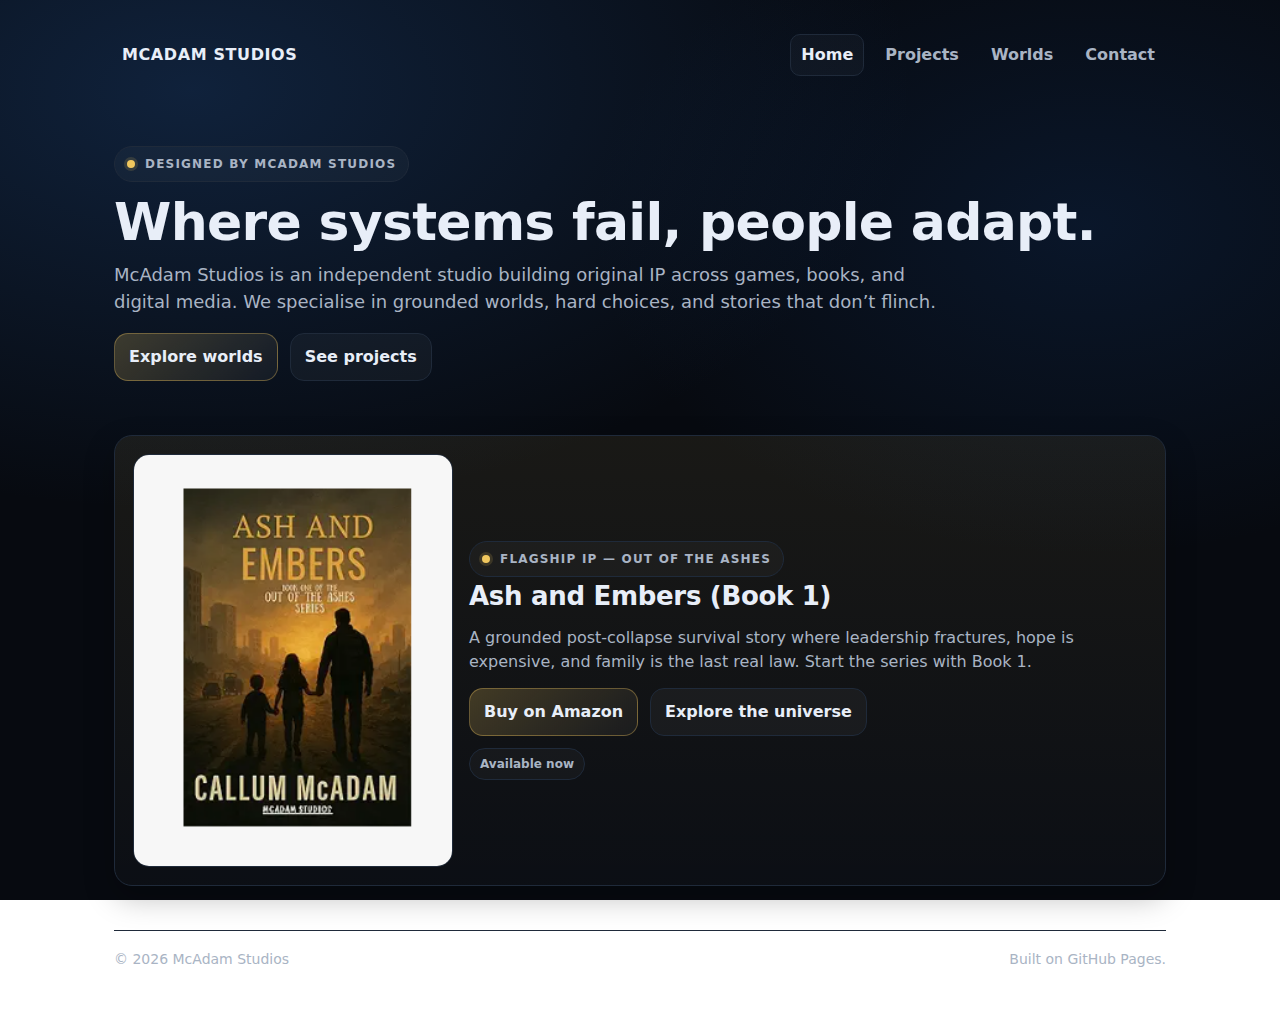
<file: index.html>
<!doctype html>
<html lang="en">
<head>
    <meta charset="utf-8" />
    <meta name="viewport" content="width=device-width, initial-scale=1" />
    <title>McAdam Studios</title>
    <meta name="description" content="McAdam Studios — games, stories, and digital worlds." />
    <meta name="theme-color" content="#0b0f14" />
    <link rel="stylesheet" href="assets/css/site.css" />
</head>

<body>
    <div class="wrap">
        <header>
            <a class="brand" href="index.html">
                <span class="mark" aria-hidden="true"></span>
                <span>MCADAM STUDIOS</span>
            </a>

            <nav>
                <a class="active" href="index.html">Home</a>
                <a href="projects.html">Projects</a>
                <a href="worlds.html">Worlds</a>
                <a href="contact.html">Contact</a>
            </nav>
        </header>

        <section class="hero">
            <div class="kicker"><span class="dot"></span> Designed by McAdam Studios</div>
            <h1>Where systems fail, people adapt.</h1>
            <p class="lead">
                McAdam Studios is an independent studio building original IP across games, books, and digital media.
                We specialise in grounded worlds, hard choices, and stories that don’t flinch.
            </p>

            <div class="btnRow">
                <a class="btn primary" href="worlds.html">Explore worlds</a>
                <a class="btn" href="projects.html">See projects</a>
            </div>
        </section>

        <section aria-label="Featured Book" class="feature">
            <div class="featureGrid">
                <div class="featureMedia">
                    <img src="assets/img/ash-and-embers-cover.jpg" alt="Ash and Embers book cover">
                </div>

                <div>
                    <div class="kicker"><span class="dot"></span> Flagship IP — Out of the Ashes</div>
                    <h2 class="featureTitle">Ash and Embers (Book 1)</h2>

                    <p class="featureText">
                        A grounded post-collapse survival story where leadership fractures, hope is expensive,
                        and family is the last real law. Start the series with Book 1.
                    </p>

                    <div class="featureActions">
                        <a class="btn primary" href=https://amzn.eu/d/aawGOGf target="_blank" rel="noopener">
                            Buy on Amazon
                        </a>
                        <a class="btn" href="worlds.html">
                            Explore the universe
                        </a>
                    </div>

                    <span class="tag">Available now</span>
                </div>
            </div>
        </section>

        <footer>
            <div>© <span id="y"></span> McAdam Studios</div>
            <div>Built on GitHub Pages.</div>
        </footer>
    </div>

    <script>
    document.getElementById("y").textContent = new Date().getFullYear();
    </script>
</body>
</html>
</file>
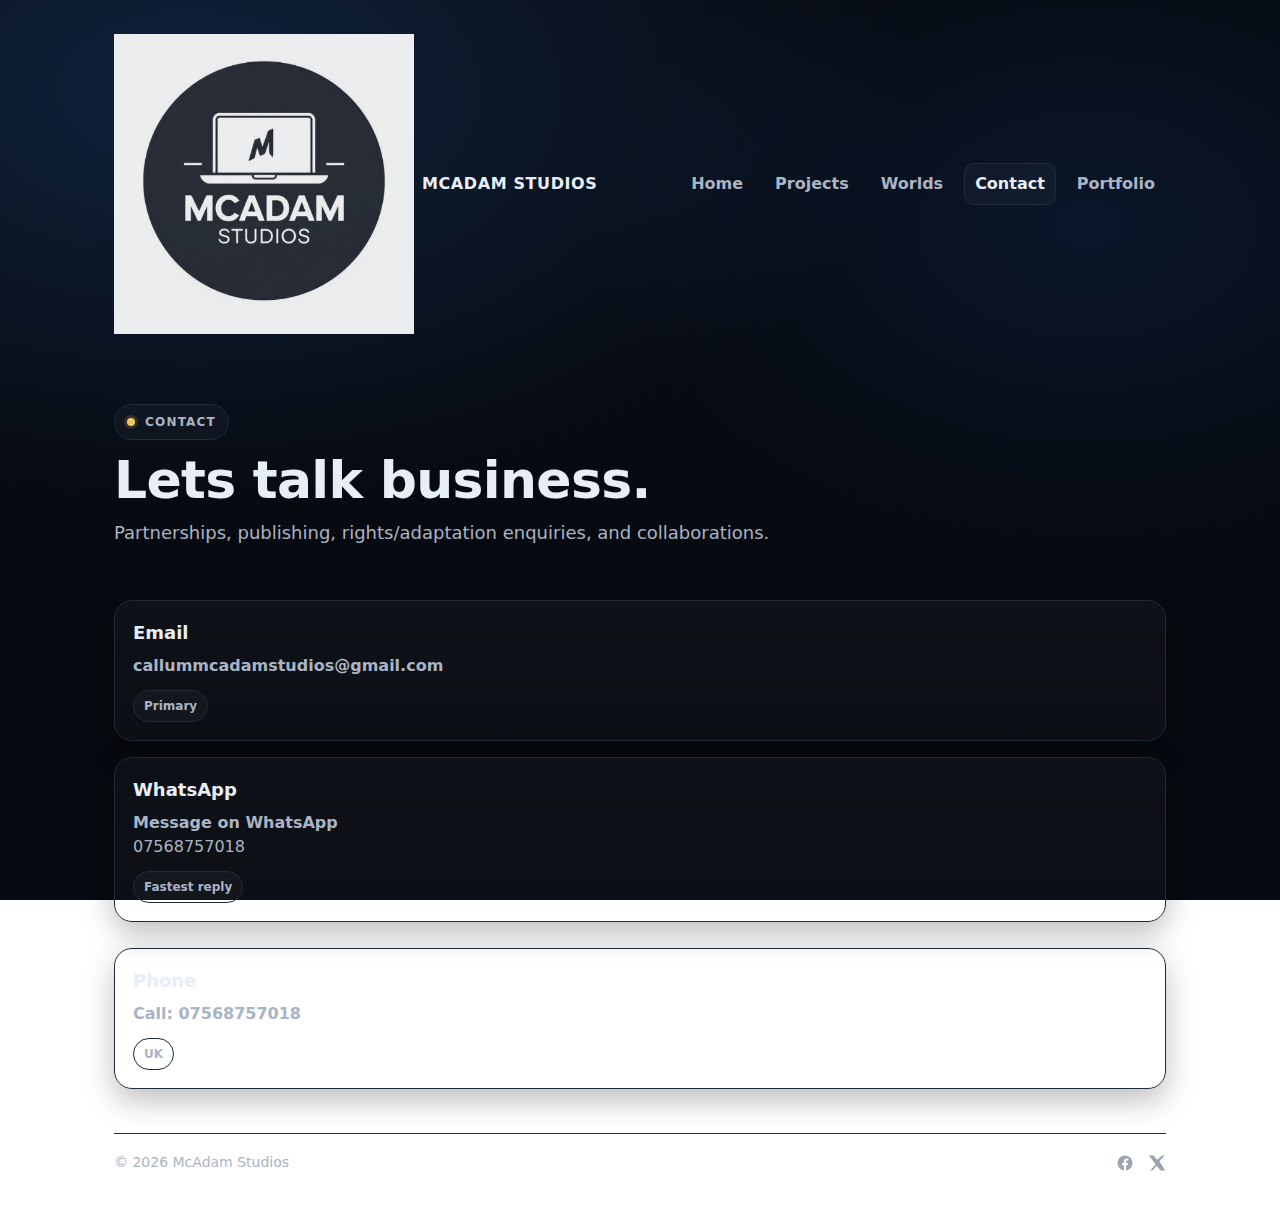
<file: contact.html>
<!doctype html>
<html lang="en">
<head>
    <meta charset="utf-8" />
    <meta name="viewport" content="width=device-width, initial-scale=1" />

    <title>Contact | McAdam Studios</title>
    <meta name="description" content="Contact McAdam Studios � enquiries, partnerships, and rights." />
    <meta name="theme-color" content="#0b0f14" />

    <meta property="og:site_name" content="McAdam Studios" />
    <meta property="og:title" content="Contact | McAdam Studios" />
    <meta property="og:description" content="Contact McAdam Studios � enquiries, partnerships, and rights." />
    <meta property="og:type" content="website" />
    <meta property="og:url" content="https://mcadam-studios.github.io/contact.html" />
    <meta property="og:image" content="https://mcadam-studios.github.io/assets/img/og-image.png" />

    <link rel="icon" href="assets/img/favicon.png" />
    <link rel="stylesheet" href="assets/css/site.css?v=1" />
</head>

<body>
    <div class="wrap">
        <header>
            <a class="brand" href="/">
                <img class="logo" src="assets/img/mcadam-studios-logo.png" alt="McAdam Studios logo" />
                <span>MCADAM STUDIOS</span>
            </a>

            <nav>
                <a href="/">Home</a>
                <a href="projects.html">Projects</a>
                <a href="worlds.html">Worlds</a>
                <a class="active" href="contact.html">Contact</a>
                <a href="portfolio.html">Portfolio</a>

            </nav>
        </header>

        <section class="hero">
            <div class="kicker"><span class="dot"></span> Contact</div>
            <h1>Lets talk business.</h1>
            <p class="lead">
                Partnerships, publishing, rights/adaptation enquiries, and collaborations.
            </p>
        </section>

        <section class="grid twoUp">
            <div class="card">
                <h2>Email</h2>
                <p>
                    <strong><a href="mailto:callummcadamstudios@gmail.com">callummcadamstudios@gmail.com</a></strong>
                </p>
                <span class="tag">Primary</span>
            </div>

            <div class="card">
                <h2>WhatsApp</h2>
                <p>
                    <strong><a href="https://wa.me/447568757018" target="_blank" rel="noopener">Message on WhatsApp</a></strong><br />
                    <span style="color: var(--muted);">07568757018</span>
                </p>
                <span class="tag">Fastest reply</span>
            </div>
        </section>

        <section class="grid">
            <div class="card">
                <h2>Phone</h2>
                <p>
                    <strong><a href="tel:07568757018">Call: 07568757018</a></strong>
                </p>
                <span class="tag">UK</span>
            </div>
        </section>

<footer class="footer">
  <div class="footer-left">
    © <span id="year"></span> McAdam Studios
  </div>

  <div class="footer-right">
    <a
      href="https://www.facebook.com/share/1CJQsFyJFh/?mibextid=wwXIfr"
      target="_blank"
      rel="noopener"
      aria-label="McAdam Studios on Facebook"
      class="social"
    >
      <!-- Facebook SVG -->
      <svg viewBox="0 0 24 24" aria-hidden="true">
        <path d="M22 12a10 10 0 1 0-11.5 9.9v-7H8v-2.9h2.5V9.8c0-2.5 1.5-3.9 3.8-3.9 1.1 0 2.2.2 2.2.2v2.4h-1.2c-1.2 0-1.6.8-1.6 1.6v1.9H16l-.4 2.9h-2.3v7A10 10 0 0 0 22 12Z"/>
      </svg>
    </a>

    <a
      href="https://x.com/mcadamstudios?s=21"
      target="_blank"
      rel="noopener"
      aria-label="McAdam Studios on Twitter"
      class="social"
    >
      <!-- Twitter / X SVG -->
      <svg viewBox="0 0 24 24" aria-hidden="true">
        <path d="M18.9 2H22l-6.8 7.8L23 22h-6.4l-5-6.2L6 22H2.9l7.3-8.4L1 2h6.5l4.6 5.6L18.9 2Z"/>
      </svg>
    </a>
  </div>
</footer>
    </div>

    <script>
    document.getElementById("year").textContent = new Date().getFullYear();
    </script>
</body>
</html>
</file>
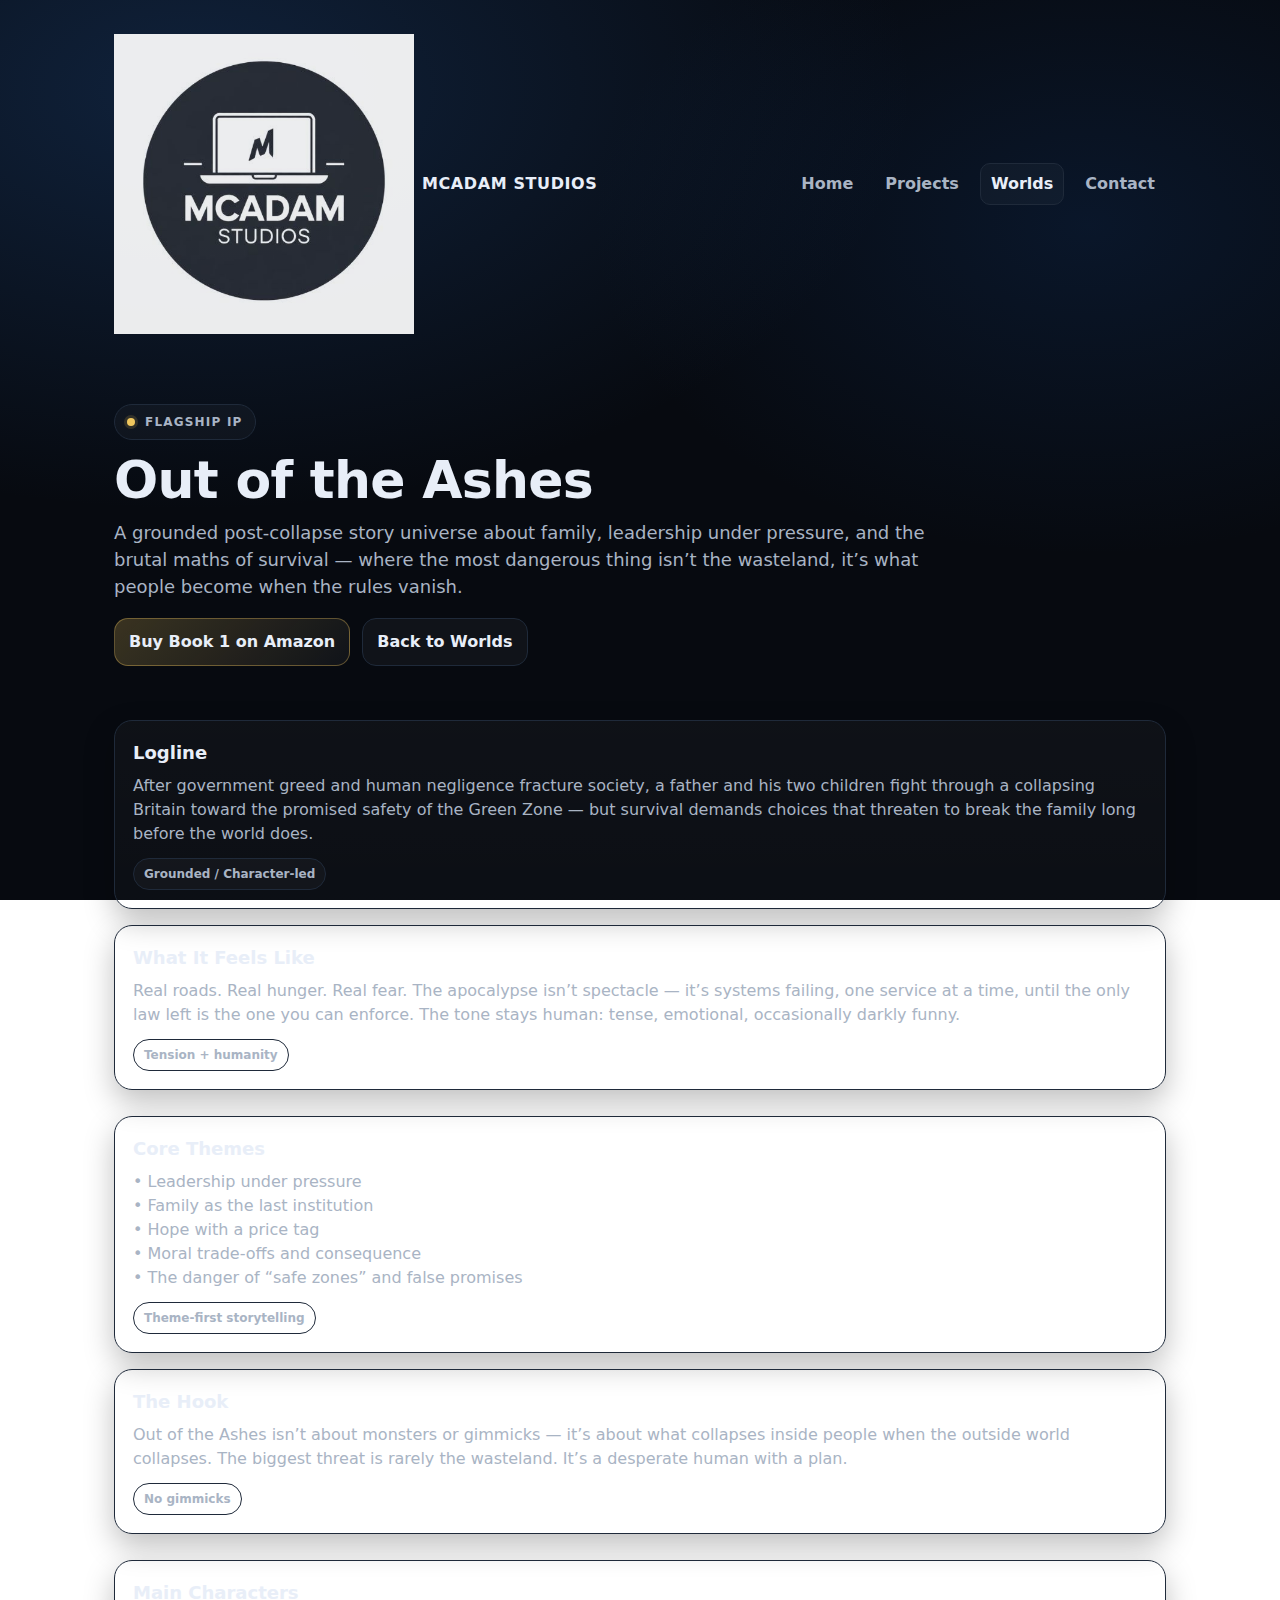
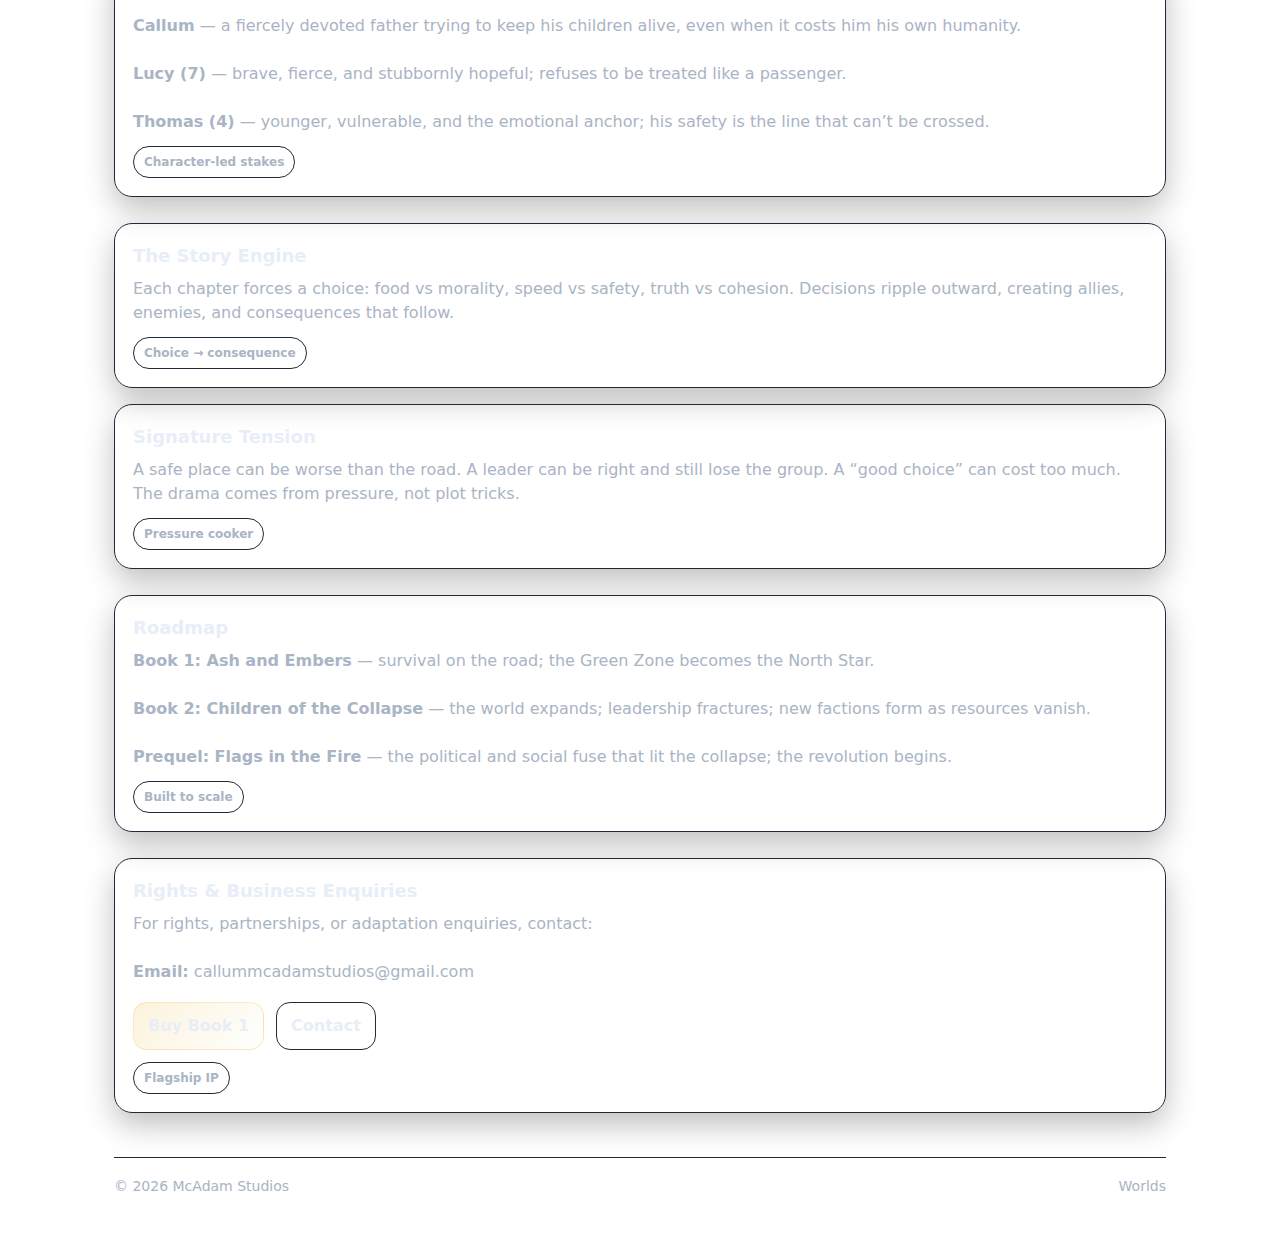
<file: out-of-the-ashes.html>
﻿<!doctype html>
<html lang="en">
<head>
    <meta charset="utf-8" />
    <meta name="viewport" content="width=device-width, initial-scale=1" />

    <title>Out of the Ashes — Pitch | McAdam Studios</title>
    <meta name="description" content="Out of the Ashes — flagship IP by McAdam Studios. Logline, tone, themes, characters, and franchise roadmap." />
    <meta name="theme-color" content="#0b0f14" />

    <meta property="og:site_name" content="McAdam Studios" />
    <meta property="og:title" content="Out of the Ashes — Pitch" />
    <meta property="og:description" content="Flagship IP. Logline, tone, themes, characters, and franchise roadmap." />
    <meta property="og:type" content="article" />
    <meta property="og:url" content="https://mcadam-studios.github.io/out-of-the-ashes.html" />
    <meta property="og:image" content="https://mcadam-studios.github.io/assets/img/og-image.png" />

    <meta name="twitter:card" content="summary_large_image" />
    <meta name="twitter:title" content="Out of the Ashes — Pitch" />
    <meta name="twitter:description" content="Flagship IP. Logline, tone, themes, characters, and franchise roadmap." />
    <meta name="twitter:image" content="https://mcadam-studios.github.io/assets/img/og-image.png" />

    <link rel="icon" href="assets/img/favicon.png" />
    <link rel="stylesheet" href="assets/css/site.css?v=1" />
</head>

<body>
    <div class="wrap">
        <header>
            <a class="brand" href="/">
                <img class="logo" src="assets/img/mcadam-studios-logo.png" alt="McAdam Studios logo" />
                <span>MCADAM STUDIOS</span>
            </a>

            <nav>
                <a href="/">Home</a>
                <a href="projects.html">Projects</a>
                <a class="active" href="worlds.html">Worlds</a>
                <a href="contact.html">Contact</a>
            </nav>
        </header>

        <section class="hero">
            <div class="kicker"><span class="dot"></span> Flagship IP</div>
            <h1>Out of the Ashes</h1>
            <p class="lead">
                A grounded post-collapse story universe about family, leadership under pressure, and the brutal maths of survival —
                where the most dangerous thing isn’t the wasteland, it’s what people become when the rules vanish.
            </p>

            <div class="btnRow">
                <a class="btn primary" href="https://amzn.eu/d/4bywxqb" target="_blank" rel="noopener">Buy Book 1 on Amazon</a>
                <a class="btn" href="worlds.html">Back to Worlds</a>
            </div>
        </section>

        <section class="grid">
            <div class="card">
                <h2>Logline</h2>
                <p>
                    After government greed and human negligence fracture society, a father and his two children fight through a collapsing Britain
                    toward the promised safety of the Green Zone — but survival demands choices that threaten to break the family long before the world does.
                </p>
                <span class="tag">Grounded / Character-led</span>
            </div>

            <div class="card">
                <h2>What It Feels Like</h2>
                <p>
                    Real roads. Real hunger. Real fear. The apocalypse isn’t spectacle — it’s systems failing, one service at a time,
                    until the only law left is the one you can enforce. The tone stays human: tense, emotional, occasionally darkly funny.
                </p>
                <span class="tag">Tension + humanity</span>
            </div>
        </section>

        <section class="grid twoUp">
            <div class="card">
                <h2>Core Themes</h2>
                <p>
                    • Leadership under pressure<br />
                    • Family as the last institution<br />
                    • Hope with a price tag<br />
                    • Moral trade-offs and consequence<br />
                    • The danger of “safe zones” and false promises
                </p>
                <span class="tag">Theme-first storytelling</span>
            </div>

            <div class="card">
                <h2>The Hook</h2>
                <p>
                    Out of the Ashes isn’t about monsters or gimmicks — it’s about what collapses inside people when the outside world collapses.
                    The biggest threat is rarely the wasteland. It’s a desperate human with a plan.
                </p>
                <span class="tag">No gimmicks</span>
            </div>
        </section>

        <section class="grid">
            <div class="card">
                <h2>Main Characters</h2>
                <p>
                    <strong>Callum</strong> — a fiercely devoted father trying to keep his children alive, even when it costs him his own humanity.<br /><br />
                    <strong>Lucy (7)</strong> — brave, fierce, and stubbornly hopeful; refuses to be treated like a passenger.<br /><br />
                    <strong>Thomas (4)</strong> — younger, vulnerable, and the emotional anchor; his safety is the line that can’t be crossed.
                </p>
                <span class="tag">Character-led stakes</span>
            </div>
        </section>

        <section class="grid twoUp">
            <div class="card">
                <h2>The Story Engine</h2>
                <p>
                    Each chapter forces a choice: food vs morality, speed vs safety, truth vs cohesion.
                    Decisions ripple outward, creating allies, enemies, and consequences that follow.
                </p>
                <span class="tag">Choice → consequence</span>
            </div>

            <div class="card">
                <h2>Signature Tension</h2>
                <p>
                    A safe place can be worse than the road. A leader can be right and still lose the group.
                    A “good choice” can cost too much. The drama comes from pressure, not plot tricks.
                </p>
                <span class="tag">Pressure cooker</span>
            </div>
        </section>

        <section class="grid">
            <div class="card">
                <h2>Roadmap</h2>
                <p>
                    <strong>Book 1: Ash and Embers</strong> — survival on the road; the Green Zone becomes the North Star.<br /><br />
                    <strong>Book 2: Children of the Collapse</strong> — the world expands; leadership fractures; new factions form as resources vanish.<br /><br />
                    <strong>Prequel: Flags in the Fire</strong> — the political and social fuse that lit the collapse; the revolution begins.
                </p>
                <span class="tag">Built to scale</span>
            </div>
        </section>

        <section class="grid">
            <div class="card">
                <h2>Rights & Business Enquiries</h2>
                <p>
                    For rights, partnerships, or adaptation enquiries, contact:<br /><br />
                    <strong>Email:</strong> <a href="mailto:callummcadamstudios@gmail.com">callummcadamstudios@gmail.com</a>
                </p>
                <div class="btnRow">
                    <a class="btn primary" href="https://amzn.eu/d/4bywxqb" target="_blank" rel="noopener">Buy Book 1</a>
                    <a class="btn" href="contact.html">Contact</a>
                </div>
                <span class="tag">Flagship IP</span>
            </div>
        </section>

        <footer>
            <div>© <span id="year"></span> McAdam Studios</div>
            <div><a href="worlds.html">Worlds</a></div>
        </footer>
    </div>

    <script>
        document.getElementById("year").textContent = new Date().getFullYear();
    </script>
</body>
</html>
</file>
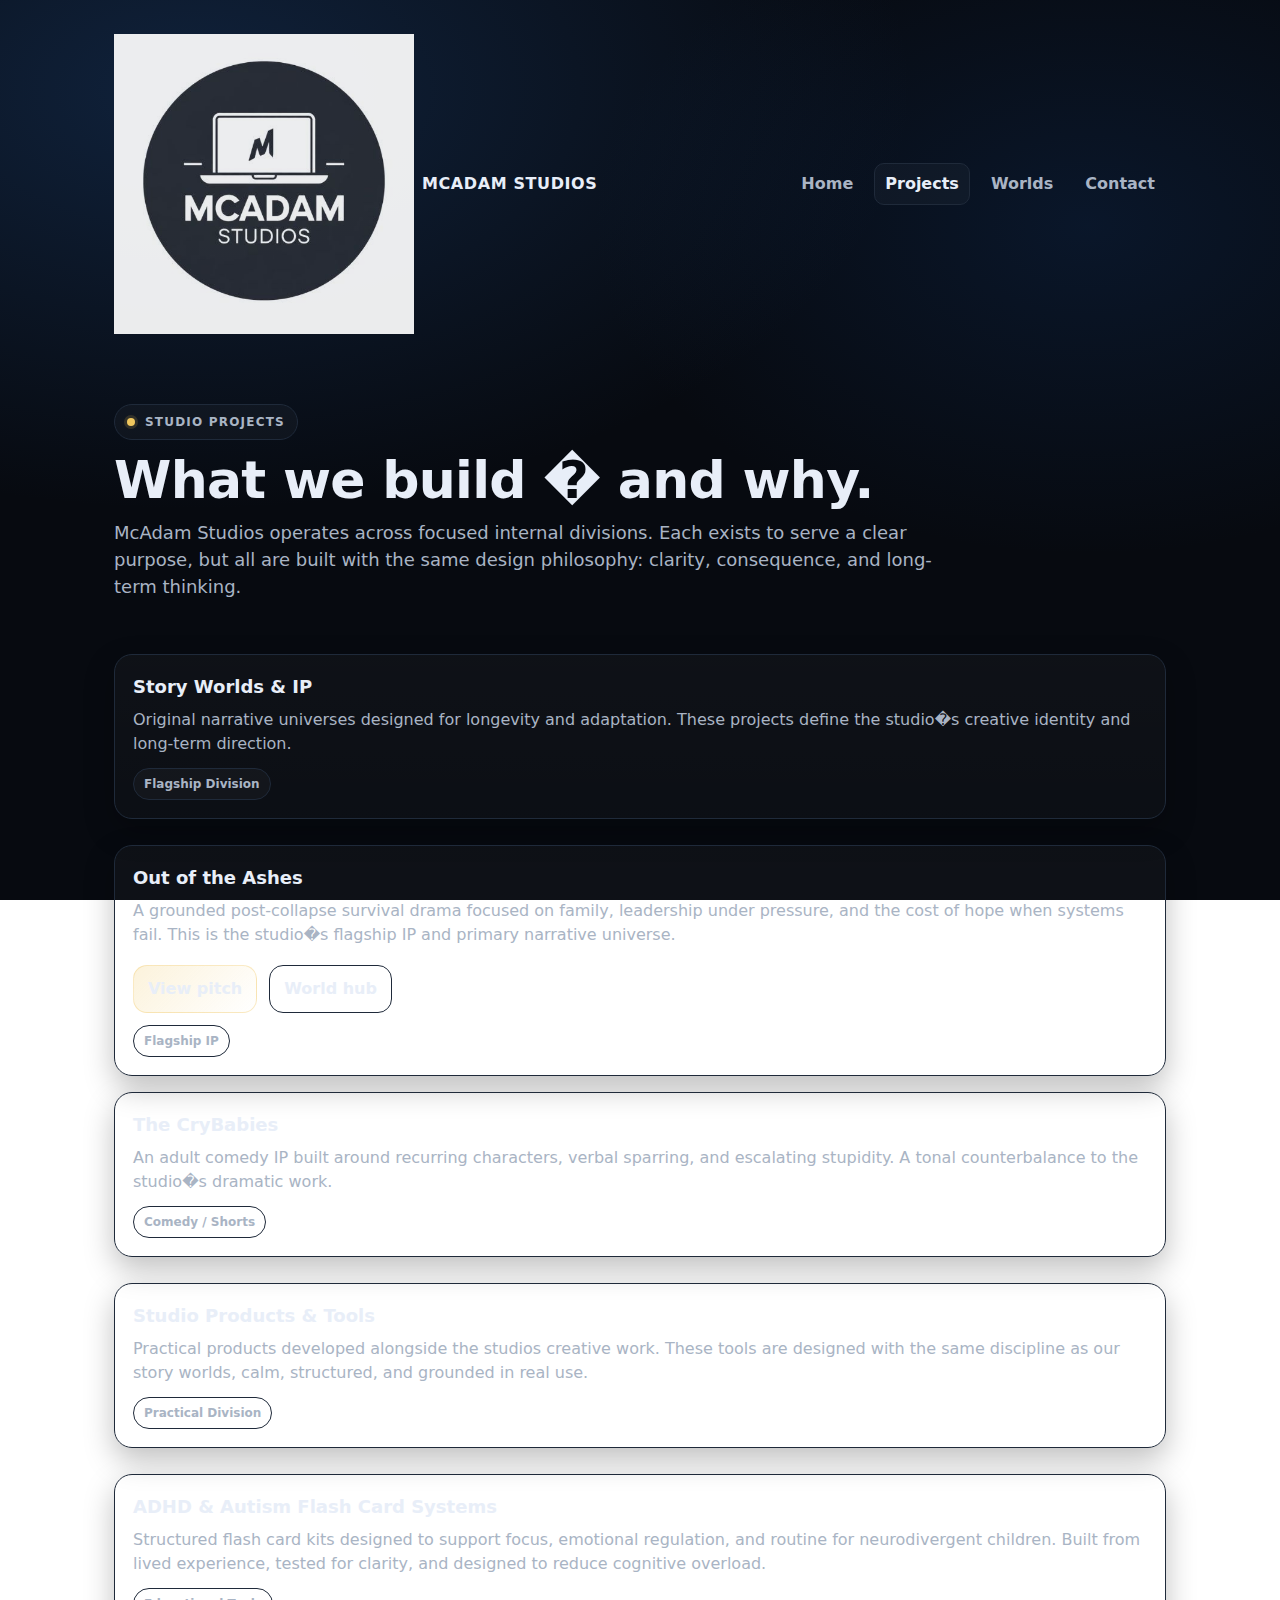
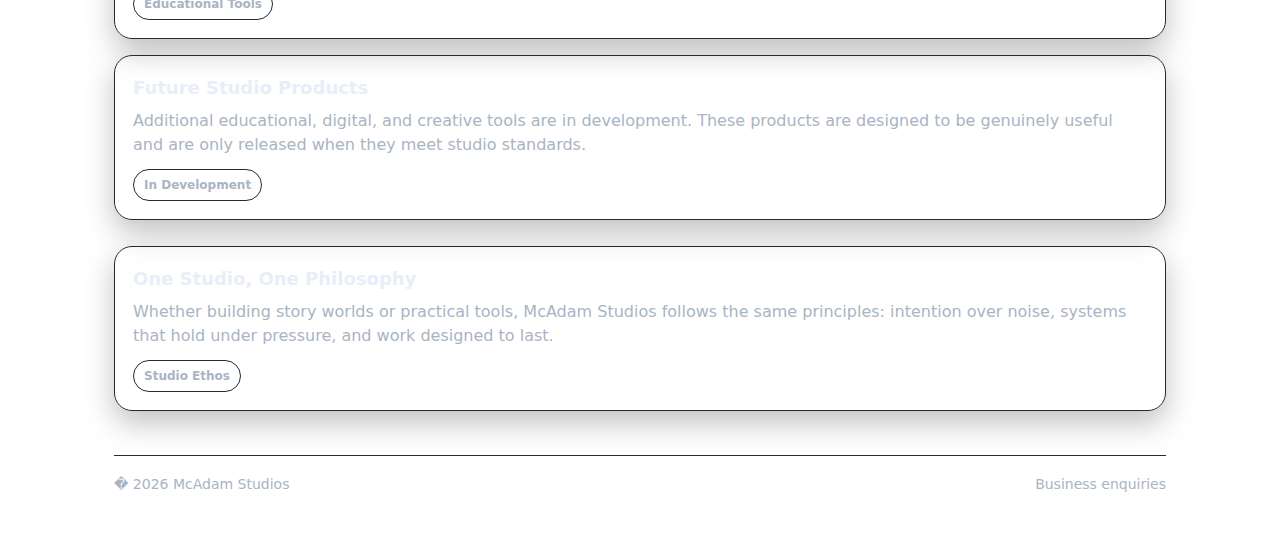
<file: projects.html>
<!doctype html>
<html lang="en">
<head>
    <meta charset="utf-8" />
    <meta name="viewport" content="width=device-width, initial-scale=1" />

    <title>Projects | McAdam Studios</title>
    <meta name="description" content="Projects and studio divisions at McAdam Studios � flagship story worlds and practical studio-built products." />
    <meta name="theme-color" content="#0b0f14" />

    <!-- Open Graph -->
    <meta property="og:site_name" content="McAdam Studios" />
    <meta property="og:title" content="Projects | McAdam Studios" />
    <meta property="og:description" content="Flagship IP, story worlds, and studio-built products." />
    <meta property="og:type" content="website" />
    <meta property="og:url" content="https://mcadam-studios.github.io/projects.html" />
    <meta property="og:image" content="https://mcadam-studios.github.io/assets/img/og-image.png" />

    <!-- Twitter -->
    <meta name="twitter:card" content="summary_large_image" />
    <meta name="twitter:title" content="Projects | McAdam Studios" />
    <meta name="twitter:description" content="Flagship IP, story worlds, and studio-built products." />
    <meta name="twitter:image" content="https://mcadam-studios.github.io/assets/img/og-image.png" />

    <link rel="icon" href="assets/img/favicon.png" />
    <link rel="stylesheet" href="assets/css/site.css?v=1" />
</head>

<body>
    <div class="wrap">

        <!-- Header -->
        <header>
            <a class="brand" href="/">
                <img class="logo" src="assets/img/mcadam-studios-logo.png" alt="McAdam Studios logo" />
                <span>MCADAM STUDIOS</span>
            </a>

            <nav>
                <a href="/">Home</a>
                <a class="active" href="projects.html">Projects</a>
                <a href="worlds.html">Worlds</a>
                <a href="contact.html">Contact</a>
            </nav>
        </header>

        <!-- Hero -->
        <section class="hero">
            <div class="kicker"><span class="dot"></span> Studio Projects</div>
            <h1>What we build � and why.</h1>

            <p class="lead">
                McAdam Studios operates across focused internal divisions.
                Each exists to serve a clear purpose, but all are built with the same
                design philosophy: clarity, consequence, and long-term thinking.
            </p>
        </section>

        <!-- Division: Story & IP -->
        <section class="grid">
            <div class="card">
                <h2>Story Worlds & IP</h2>
                <p>
                    Original narrative universes designed for longevity and adaptation.
                    These projects define the studio�s creative identity and long-term direction.
                </p>
                <span class="tag">Flagship Division</span>
            </div>
        </section>

        <section class="grid twoUp">
            <div class="card">
                <h2>Out of the Ashes</h2>
                <p>
                    A grounded post-collapse survival drama focused on family, leadership under pressure,
                    and the cost of hope when systems fail. This is the studio�s flagship IP and primary narrative universe.
                </p>
                <div class="btnRow">
                    <a class="btn primary" href="out-of-the-ashes.html">View pitch</a>
                    <a class="btn" href="worlds.html">World hub</a>
                </div>
                <span class="tag">Flagship IP</span>
            </div>

            <div class="card">
                <h2>The CryBabies</h2>
                <p>
                    An adult comedy IP built around recurring characters, verbal sparring,
                    and escalating stupidity. A tonal counterbalance to the studio�s dramatic work.
                </p>
                <span class="tag">Comedy / Shorts</span>
            </div>
        </section>

        <!-- Division: Studio Products -->
        <section class="grid">
            <div class="card">
                <h2>Studio Products & Tools</h2>
                <p>
                    Practical products developed alongside the studios creative work.
                    These tools are designed with the same discipline as our story worlds,
                    calm, structured, and grounded in real use.
                </p>
                <span class="tag">Practical Division</span>
            </div>
        </section>

        <section class="grid twoUp">
            <div class="card">
                <h2>ADHD & Autism Flash Card Systems</h2>
                <p>
                    Structured flash card kits designed to support focus, emotional regulation,
                    and routine for neurodivergent children. Built from lived experience,
                    tested for clarity, and designed to reduce cognitive overload.
                </p>
                <span class="tag">Educational Tools</span>
            </div>

            <div class="card">
                <h2>Future Studio Products</h2>
                <p>
                    Additional educational, digital, and creative tools are in development.
                    These products are designed to be genuinely useful
                    and are only released when they meet studio standards.
                </p>
                <span class="tag">In Development</span>
            </div>
        </section>

        <!-- Philosophy -->
        <section class="grid">
            <div class="card">
                <h2>One Studio, One Philosophy</h2>
                <p>
                    Whether building story worlds or practical tools, McAdam Studios follows the same principles:
                    intention over noise, systems that hold under pressure, and work designed to last.
                </p>
                <span class="tag">Studio Ethos</span>
            </div>
        </section>

        <!-- Footer -->
        <footer>
            <div>� <span id="year"></span> McAdam Studios</div>
            <div><a href="contact.html">Business enquiries</a></div>
        </footer>

    </div>

    <script>
        document.getElementById("year").textContent = new Date().getFullYear();
    </script>
</body>
</html>
</file>
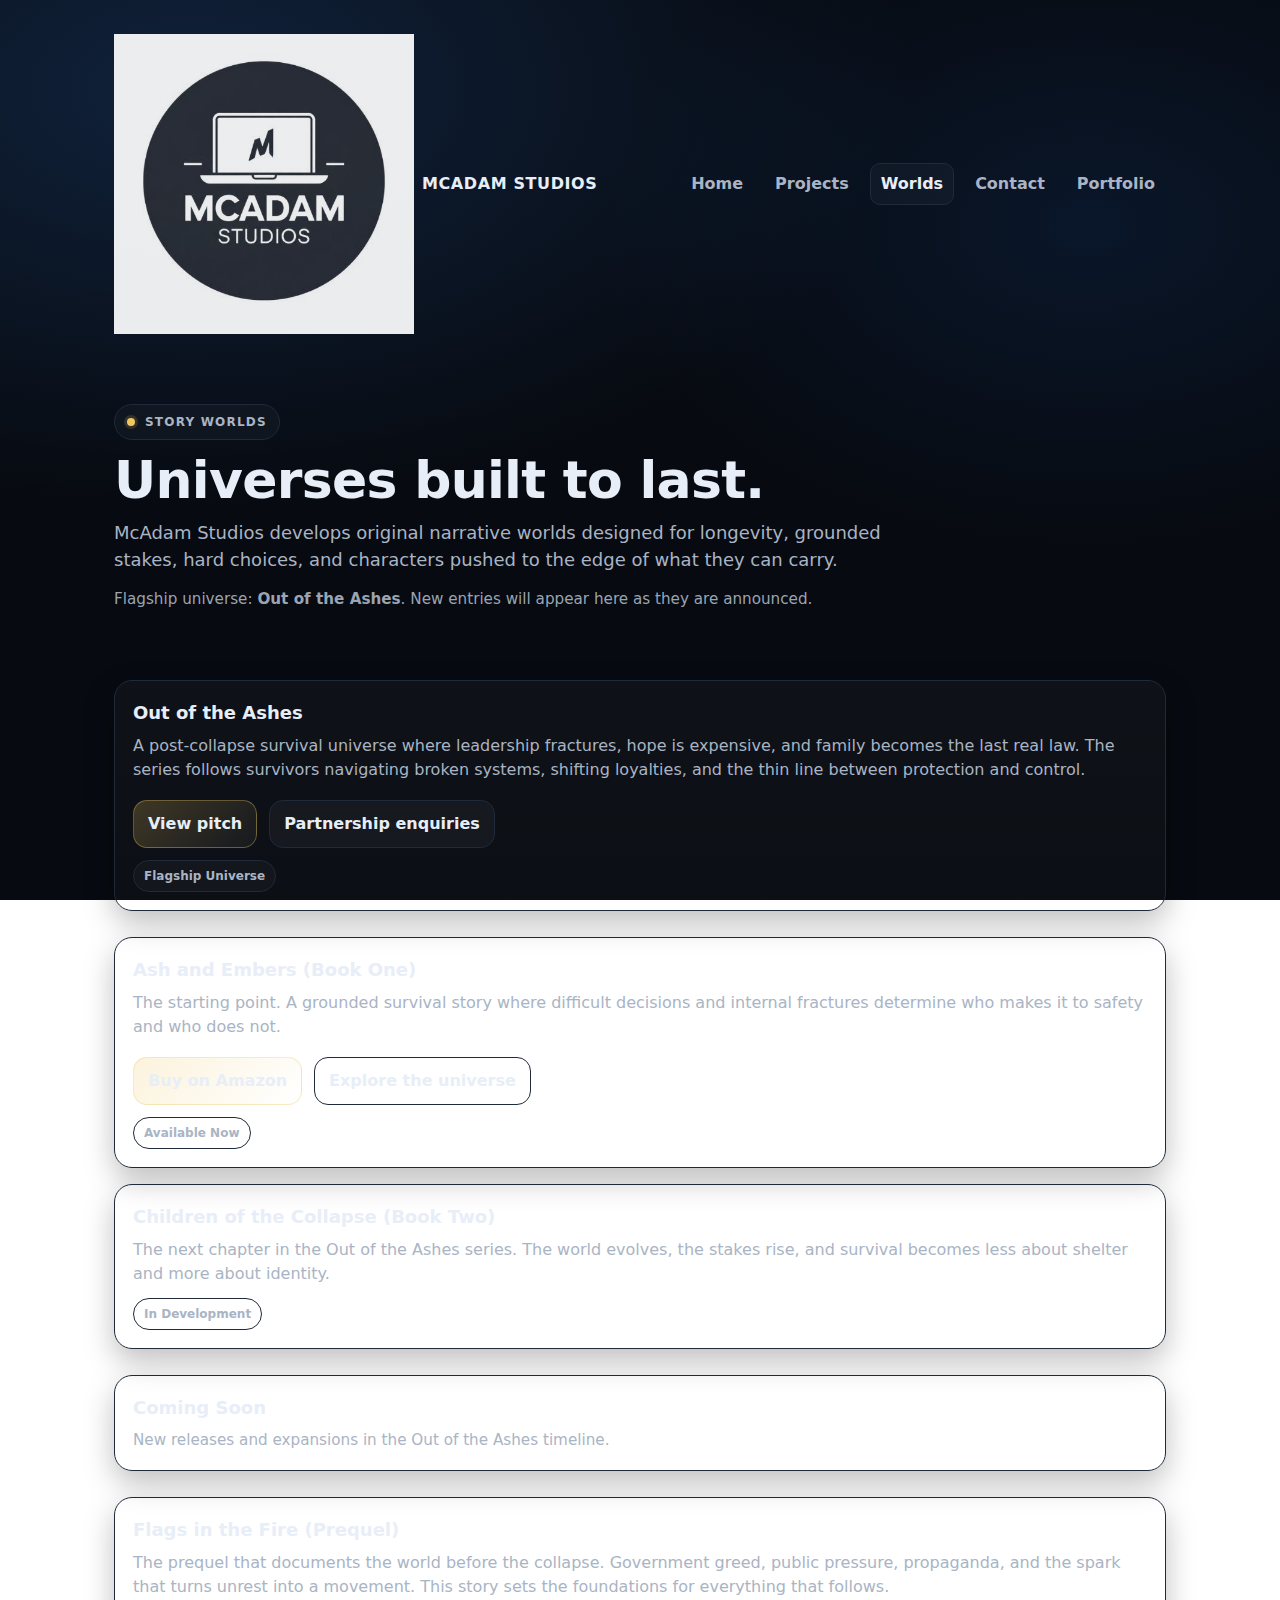
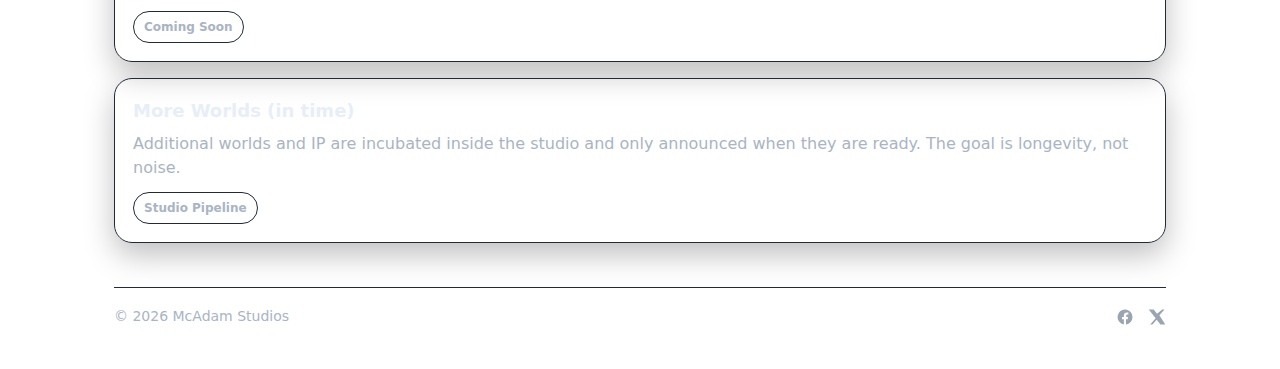
<file: worlds.html>
<!doctype html>
<html lang="en">
<head>
    <meta charset="utf-8" />
    <meta name="viewport" content="width=device-width, initial-scale=1" />

    <title>Worlds | McAdam Studios</title>
    <meta name="description" content="Explore the story worlds of McAdam Studios � flagship universe Out of the Ashes and upcoming releases." />
    <meta name="theme-color" content="#0b0f14" />

    <!-- Open Graph -->
    <meta property="og:site_name" content="McAdam Studios" />
    <meta property="og:title" content="Worlds | McAdam Studios" />
    <meta property="og:description" content="Explore the story worlds of McAdam Studios � flagship universe Out of the Ashes and upcoming releases." />
    <meta property="og:type" content="website" />
    <meta property="og:url" content="https://mcadam-studios.github.io/worlds.html" />
    <meta property="og:image" content="https://mcadam-studios.github.io/assets/img/og-image.png" />

    <!-- Twitter -->
    <meta name="twitter:card" content="summary_large_image" />
    <meta name="twitter:title" content="Worlds | McAdam Studios" />
    <meta name="twitter:description" content="Explore the story worlds of McAdam Studios � flagship universe Out of the Ashes and upcoming releases." />
    <meta name="twitter:image" content="https://mcadam-studios.github.io/assets/img/og-image.png" />

    <link rel="icon" href="assets/img/favicon.png" />
    <link rel="stylesheet" href="assets/css/site.css?v=1" />
</head>

<body>
    <div class="wrap">

        <!-- Header -->
        <header>
            <a class="brand" href="/">
                <img class="logo" src="assets/img/mcadam-studios-logo.png" alt="McAdam Studios logo" />
                <span>MCADAM STUDIOS</span>
            </a>

            <nav>
                <a href="/">Home</a>
                <a href="projects.html">Projects</a>
                <a class="active" href="worlds.html">Worlds</a>
                <a href="contact.html">Contact</a>
                <a href="portfolio.html">Portfolio</a>
            </nav>
        </header>

        <!-- Hero -->
        <section class="hero">
            <div class="kicker"><span class="dot"></span> Story Worlds</div>
            <h1>Universes built to last.</h1>

            <p class="lead">
                McAdam Studios develops original narrative worlds designed for longevity,
                grounded stakes, hard choices, and characters pushed to the edge of what they can carry.
            </p>

            <p class="muted">
                Flagship universe: <strong>Out of the Ashes</strong>. New entries will appear here as they are announced.
            </p>
        </section>

        <!-- Flagship World -->
        <section class="grid">
            <div class="card">
                <h2>Out of the Ashes</h2>
                <p>
                    A post-collapse survival universe where leadership fractures, hope is expensive,
                    and family becomes the last real law. The series follows survivors navigating broken systems,
                    shifting loyalties, and the thin line between protection and control.
                </p>
                <div class="btnRow">
                    <a class="btn primary" href="out-of-the-ashes.html">View pitch</a>
                    <a class="btn" href="contact.html">Partnership enquiries</a>
                </div>
                <span class="tag">Flagship Universe</span>
            </div>
        </section>

        <!-- Books in the universe -->
        <section class="grid twoUp">
            <div class="card">
                <h2>Ash and Embers (Book One)</h2>
                <p>
                    The starting point. A grounded survival story where difficult decisions and internal fractures
                    determine who makes it to safety and who does not.
                </p>
                <div class="btnRow">
                    <!-- Update this Amazon link if needed -->
                    <a class="btn primary" href="https://amzn.eu/d/4bywxqb" target="_blank" rel="noopener">Buy on Amazon</a>
                    <a class="btn" href="out-of-the-ashes.html">Explore the universe</a>
                </div>
                <span class="tag">Available Now</span>
            </div>

            <div class="card">
                <h2>Children of the Collapse (Book Two)</h2>
                <p>
                    The next chapter in the Out of the Ashes series. The world evolves, the stakes rise,
                    and survival becomes less about shelter and more about identity.
                </p>
                <span class="tag">In Development</span>
            </div>
        </section>

        <!-- Coming Soon: Prequel -->
        <section class="grid">
            <div class="card">
                <h2>Coming Soon</h2>
                <p class="muted">
                    New releases and expansions in the Out of the Ashes timeline.
                </p>
            </div>
        </section>

        <section class="grid twoUp">
            <div class="card">
                <h2>Flags in the Fire (Prequel)</h2>
                <p>
                    The prequel that documents the world before the collapse. Government greed,
                    public pressure, propaganda, and the spark that turns unrest into a movement.
                    This story sets the foundations for everything that follows.
                </p>
                <span class="tag">Coming Soon</span>
            </div>

            <div class="card">
                <h2>More Worlds (in time)</h2>
                <p>
                    Additional worlds and IP are incubated inside the studio and only announced when they are ready.
                    The goal is longevity, not noise.
                </p>
                <span class="tag">Studio Pipeline</span>
            </div>
        </section>

        <!-- Footer -->
<footer class="footer">
  <div class="footer-left">
    © <span id="year"></span> McAdam Studios
  </div>

  <div class="footer-right">
    <a
      href="https://www.facebook.com/share/1CJQsFyJFh/?mibextid=wwXIfr"
      target="_blank"
      rel="noopener"
      aria-label="McAdam Studios on Facebook"
      class="social"
    >
      <!-- Facebook SVG -->
      <svg viewBox="0 0 24 24" aria-hidden="true">
        <path d="M22 12a10 10 0 1 0-11.5 9.9v-7H8v-2.9h2.5V9.8c0-2.5 1.5-3.9 3.8-3.9 1.1 0 2.2.2 2.2.2v2.4h-1.2c-1.2 0-1.6.8-1.6 1.6v1.9H16l-.4 2.9h-2.3v7A10 10 0 0 0 22 12Z"/>
      </svg>
    </a>

    <a
      href="https://x.com/mcadamstudios?s=21"
      target="_blank"
      rel="noopener"
      aria-label="McAdam Studios on Twitter"
      class="social"
    >
      <!-- Twitter / X SVG -->
      <svg viewBox="0 0 24 24" aria-hidden="true">
        <path d="M18.9 2H22l-6.8 7.8L23 22h-6.4l-5-6.2L6 22H2.9l7.3-8.4L1 2h6.5l4.6 5.6L18.9 2Z"/>
      </svg>
    </a>
  </div>
</footer>

    </div>

    <script>
        document.getElementById("year").textContent = new Date().getFullYear();
    </script>
</body>
</html>
</file>
<file: assets/css/site.css>
﻿:root {
    --bg: #0b0f14;
    --panel: #0f1722;
    --panel2: #101c2a;
    --text: #e8eef8;
    --muted: #a9b4c4;
    --line: #1f2a3a;
    --accent: #f0c75e;
}

* {
    box-sizing: border-box;
}

html, body{
  height: 100%;
}

body{
  margin: 0;
  background: radial-gradient(1200px 700px at 15% 10%, rgba(32, 78, 140, 0.35), transparent 60%),
              radial-gradient(900px 600px at 85% 25%, rgba(18, 60, 120, 0.25), transparent 55%),
              linear-gradient(180deg, #070a10 0%, #070a10 100%);
  background-attachment: fixed;
}

body {
    margin: 0;
    font-family: system-ui,-apple-system,Segoe UI,Roboto,Arial,sans-serif;
    color: var(--text);
       line-height: 1.5;
}

a {
    color: inherit;
    text-decoration: none;
}

.wrap {
    max-width: 1100px;
    margin: 0 auto;
    padding: 24px;
}

/* Header */
header {
    display: flex;
    align-items: center;
    justify-content: space-between;
    gap: 16px;
    padding: 10px 0 0;
}

.brand {
    display: flex;
    align-items: center;
    gap: 8px;
    font-weight: 900;
    letter-spacing: 0.6px;
}

.logo {
    height: 300px;
    max-height: 400px;
    width: auto;
    max-width: 500px;
    display: block;
    object-fit: contain;
    opacity: 0.92;
    
}

nav {
    display: flex;
    gap: 10px;
    flex-wrap: wrap;
    justify-content: flex-end;
    position: relative
  ;
    
}

    nav a {
        color: var(--muted);
        font-weight: 800;
        padding: 8px 10px;
        border-radius: 10px;
        border: 1px solid transparent;
    }

        nav a:hover {
            color: var(--text);
            background: rgba(255,255,255,.04);
        }

        nav a.active {
            color: var(--text);
            border-color: var(--line);
            background: rgba(255,255,255,.03);
        }

/* Hero */
.hero {
    padding: 70px 0 28px;
}

.kicker {
    display: inline-flex;
    gap: 10px;
    align-items: center;
    color: var(--muted);
    font-weight: 900;
    letter-spacing: 1.2px;
    text-transform: uppercase;
    font-size: 12px;
    padding: 8px 12px;
    border-radius: 999px;
    border: 1px solid var(--line);
    background: rgba(255,255,255,.03);
}

.dot {
    width: 8px;
    height: 8px;
    border-radius: 999px;
    background: var(--accent);
    box-shadow: 0 0 0 3px rgba(240,199,94,.15);
    flex: 0 0 auto;
}

h1 {
    margin: 14px 0 12px;
    font-size: 52px;
    line-height: 1.02;
    letter-spacing: -0.7px;
}

.lead {
    max-width: 72ch;
    color: var(--muted);
    font-size: 18px;
    margin: 0;
}

.btnRow {
    display: flex;
    gap: 12px;
    flex-wrap: wrap;
    margin-top: 18px;
}

/* Buttons */
.btn {
    display: inline-flex;
    align-items: center;
    gap: 10px;
    padding: 11px 14px;
    border-radius: 14px;
    border: 1px solid var(--line);
    background: rgba(255,255,255,.04);
    font-weight: 900;
}

    .btn:hover {
        background: rgba(255,255,255,.07);
    }

    .btn.primary {
        border-color: rgba(240,199,94,.35);
        background: linear-gradient(135deg, rgba(240,199,94,.22), rgba(255,255,255,.04));
    }

/* Grid / Cards */
.grid {
    display: grid;
    grid-template-columns: repeat(12, 1fr);
    gap: 16px;
    margin-top: 26px;
}

.card {
    grid-column: span 12;
    border: 1px solid var(--line);
    border-radius: 18px;
    padding: 18px;
    background: linear-gradient(180deg, rgba(255,255,255,.03), rgba(255,255,255,.02));
    box-shadow: 0 12px 30px rgba(0,0,0,.25);
}

    .card h2 {
        margin: 0 0 8px;
        font-size: 18px;
    }

    .card p {
        margin: 0;
        color: var(--muted);
    }

.tag {
    display: inline-block;
    margin-top: 12px;
    padding: 6px 10px;
    border-radius: 999px;
    border: 1px solid var(--line);
    color: var(--muted);
    font-weight: 800;
    font-size: 12px;
    background: rgba(255,255,255,.03);
}

/* Full-width Feature section */
.feature {
    margin-top: 26px;
    border: 1px solid var(--line);
    border-radius: 18px;
    padding: 18px;
    background: linear-gradient(180deg, rgba(240,199,94,.08), rgba(255,255,255,.02));
    box-shadow: 0 12px 30px rgba(0,0,0,.25);
}

.featureGrid {
    display: grid;
    grid-template-columns: 1fr;
    gap: 16px;
    align-items: center;
}

.featureMedia {
    border: 1px solid var(--line);
    border-radius: 16px;
    overflow: hidden;
    background: rgba(0,0,0,.25);
}

    .featureMedia a {
        display: block;
    }

    .featureMedia img {
        width: 100%;
        height: auto;
        display: block;
        transition: transform .2s ease, box-shadow .2s ease;
    }

    .featureMedia a:hover img {
        transform: translateY(-2px);
        box-shadow: 0 18px 40px rgba(0,0,0,.35);
    }

.featureTitle {
    margin: 0 0 10px;
    font-size: 26px;
    letter-spacing: -0.3px;
}

.featureText {
    margin: 0;
    color: var(--muted);
    font-size: 16px;
}

.featureActions {
    display: flex;
    gap: 12px;
    flex-wrap: wrap;
    margin-top: 14px;
}

/* Footer */
footer {
    margin-top: 44px;
    padding: 18px 0;
    border-top: 1px solid var(--line);
    color: var(--muted);
    font-size: 14px;
    display: flex;
    justify-content: space-between;
    gap: 12px;
    flex-wrap: wrap;
}

/* Responsive */
@media (min-width: 860px) {
    .featureGrid {
        grid-template-columns: 320px 1fr;
    }
}

@media (max-width: 520px) {
    h1 {
        font-size: 40px;
    }

    .wrap {
        padding: 18px;
    }
}
.muted {
    color: #9aa4b2;
    font-size: 0.95rem;
    line-height: 1.5;
}
.footer{
  display:flex;
  justify-content:space-between;
  align-items:center;
  gap:16px;
}

.footer-right{
  display:flex;
  gap:14px;
}

.social{
  display:inline-flex;
  width:18px;
  height:18px;
  color:#9aa4b2;
  transition:color .2s ease, transform .2s ease;
}

.social svg{
  width:100%;
  height:100%;
  fill:currentColor;
}

.social:hover{
  color:#e6e9ee;
  transform:translateY(-1px);
}
/* Portfolio cards */
.cardGrid{
  display:grid;
  grid-template-columns:repeat(12, 1fr);
  gap:16px;
  margin-top:16px;
}

.pCard{
  grid-column:span 12;
  border:1px solid var(--line);
  border-radius:18px;
  overflow:hidden;
  background:linear-gradient(180deg, rgba(255,255,255,.03), rgba(255,255,255,.02));
  box-shadow:0 12px 30px rgba(0,0,0,.25);
}

.pCardInner{
  padding:18px;
}

.pTitle{
  margin:0 0 8px;
  font-size:18px;
}

.pMeta{
  margin:0 0 10px;
  color:var(--muted);
}

.badge{
  display:inline-block;
  padding:6px 10px;
  border-radius:999px;
  border:1px solid var(--line);
  font-weight:800;
  font-size:12px;
  background:rgba(255,255,255,.03);
  color:var(--muted);
}

.badge.good{
  border-color:rgba(106, 240, 170, .25);
  background:rgba(106, 240, 170, .08);
  color:#bfead0;
}

.badge.soon{
  border-color:rgba(240, 199, 94, .25);
  background:rgba(240, 199, 94, .08);
  color:#f2ddb0;
}

.pActions{
  display:flex;
  gap:10px;
  flex-wrap:wrap;
  margin-top:12px;
}

@media (min-width: 860px){
  .pCard{ grid-column:span 6; }
}

.pThumb{
  width:100%;
  height:200px;
  object-fit:cover;
  display:block;
  border-bottom:1px solid var(--line);
}

@media (min-width: 860px){
  .pThumb{
    height:220px;
  }
}

/* ===== Portfolio Gallery Modal ===== */
.galleryModal{
  position:fixed;
  inset:0;
  z-index:9999;
  display:none;
}

.galleryModal.isOpen{ display:block; }

.galleryBackdrop{
  position:absolute;
  inset:0;
  background:rgba(0,0,0,.72);
}

.galleryPanel{
  position:relative;
  max-width:1100px;
  margin:32px auto;
  background:rgba(12,16,22,.95);
  border:1px solid var(--line);
  border-radius:18px;
  box-shadow:0 24px 80px rgba(0,0,0,.55);
  overflow:hidden;
}

.galleryTop{
  display:flex;
  justify-content:space-between;
  align-items:flex-start;
  gap:16px;
  padding:16px 18px;
  border-bottom:1px solid var(--line);
}

.galleryTitle{
  margin:0;
  font-size:18px;
}

.gallerySub{
  margin:6px 0 0;
  color:var(--muted);
  font-size:.95rem;
}

.galleryClose{
  appearance:none;
  border:1px solid var(--line);
  background:rgba(255,255,255,.04);
  color:var(--text);
  border-radius:12px;
  padding:8px 10px;
  cursor:pointer;
}

.galleryBody{
  padding:16px 18px 22px;
}

.galleryGrid{
  display:grid;
  grid-template-columns:repeat(2, 1fr);
  gap:12px;
}

@media (min-width: 720px){
  .galleryGrid{ grid-template-columns:repeat(4, 1fr); }
}

.gItem{
  border:1px solid var(--line);
  border-radius:14px;
  overflow:hidden;
  background:rgba(255,255,255,.03);
  cursor:pointer;
}

.gThumb{
  width:100%;
  height:140px;
  object-fit:cover;
  display:block;
  background:#0b0f14;
}

.gCap{
  padding:10px 10px 12px;
}

.gName{
  margin:0;
  font-weight:800;
  font-size:13px;
}

.gCompany{
  margin:6px 0 0;
  color:var(--muted);
  font-size:12px;
}

/* Fullscreen viewer (optional) */
.viewer{
  position:fixed;
  inset:0;
  z-index:10000;
  display:none;
}

.viewer.isOpen{ display:block; }

.viewerBackdrop{
  position:absolute;
  inset:0;
  background:rgba(0,0,0,.84);
}

.viewerImgWrap{
  position:relative;
  max-width:1200px;
  margin:28px auto;
  padding:0 14px;
}

.viewerImg{
  width:100%;
  height:auto;
  border-radius:16px;
  border:1px solid var(--line);
  background:#0b0f14;
}

.viewerClose{
  position:absolute;
  top:10px;
  right:22px;
  appearance:none;
  border:1px solid var(--line);
  background:rgba(255,255,255,.06);
  color:var(--text);
  border-radius:12px;
  padding:8px 10px;
  cursor:pointer;
}
/* ===== Clean Mobile Header Layout ===== */
@media (max-width: 720px){

  header{
    flex-direction: column;
    align-items: center;
    gap: 14px;
  }

  /* Keep logo clean and visible */
  .brand{
    width: 100%;
    justify-content: center;
  }

  .brand .logo{
    width: 300px;   /* Adjust if needed */
    height: auto;
  }

  /* Shrink nav spacing to keep single row */
  nav{
    display: flex;
    flex-wrap: nowrap;
    justify-content: center;
    gap: 14px;
    width: 100%;
  }

  nav a{
    padding: 8px 10px;
    font-size: 0.9rem;
    white-space: nowrap;
  }

  /* Prevent sideways scroll */
  body{
    overflow-x: hidden;
  }
} 
/* ===== Portfolio Print page polish ===== */
@media (max-width: 720px){
  .hero h1{ font-size: 2.1rem; line-height: 1.05; }
  .lead{ font-size: 1rem; }

  .cardGrid{ gap: 14px; }
  .pCardInner{ padding: 16px; }

  .pThumb{ height: 180px; } /* less tall on mobile */
}
/* ===== Portfolio section thumbnails (4-up) ===== */
.pThumbGrid{
  display:grid;
  grid-template-columns:repeat(2, 1fr);
  gap:10px;
  margin-top:14px;
}

@media (min-width: 860px){
  .pThumbGrid{ grid-template-columns:repeat(4, 1fr); }
}

.pThumbGrid a{
  display:block;
  border:1px solid var(--line);
  border-radius:12px;
  overflow:hidden;
  background:rgba(255,255,255,.03);
}

.pThumbGrid img{
  width:100%;
  height:92px;
  object-fit:cover;
  display:block;
}

@media (max-width: 720px){
  .pThumbGrid img{ height:88px; }
}
/* Grid wrapper for portfolio cards */
.blockGrid{
  display: grid;
  grid-template-columns: repeat(2, minmax(0, 1fr));
  gap: 18px;
  align-items: stretch;
}

/* Responsive: 1 column on mobile */
@media (max-width: 900px){
  .blockGrid{
    grid-template-columns: 1fr;
  }
}

/* Card should not force full-width in a way that breaks grid */
.blockCard{
  width: auto;
  max-width: 100%;
}
.blockGrid{
  display:grid;
  grid-template-columns:repeat(2, minmax(0, 1fr));
  gap:20px;
}

@media (max-width: 900px){
  .blockGrid{ grid-template-columns:1fr; }
}

/* Make every card behave like a real component */
.blockCard{
  display: flex;
  flex-direction: column;
  overflow: hidden;
}

/* Consistent thumbnail shape */
.pThumb{
  width: 100%;
  aspect-ratio: 16 / 10;      /* pick your vibe: 16/10 or 4/3 */
  object-fit: cover;
  display: block;
  border-radius: 14px;
  background: rgba(255,255,255,0.04);
}

/* Make inner content consistent and push buttons to bottom */
.pCardInner{
  display: flex;
  flex-direction: column;
  flex: 1;
  padding-top: 14px;
}

/* Prevent titles/descriptions from making random tall cards */
.pTitle{
  min-height: 2.6em;          /* keeps titles aligned */
}

.pMeta{
  display: -webkit-box;
  -webkit-line-clamp: 3;      /* clamps description to 3 lines */
  line-clamp: 3;
  -webkit-box-orient: vertical;
  overflow: hidden;
  min-height: 4.2em;          /* keeps cards aligned */
}

/* Push actions to the bottom so buttons line up */
.pActions{
  margin-top: auto;
}
.pActions{
  display: flex;
  gap: 10px;
}
.pActions .btn{
  flex: 1;
  text-align: center;
}
/* =========================================================
   PORTFOLIO ONLY — SAFE OVERRIDES
   Applies ONLY when <body class="portfolioPage">
   Paste at the bottom of assets/css/site.css
   ========================================================= */

body.portfolioPage .cardGrid{
  margin-top: 28px;
}

/* Grid wrapper */
body.portfolioPage .blockGrid{
  display: grid;
  grid-template-columns: repeat(4, minmax(0, 1fr));
  gap: 18px;
  align-items: stretch;
}

/* Responsive breakpoints */
@media (max-width: 1200px){
  body.portfolioPage .blockGrid{
    grid-template-columns: repeat(2, minmax(0, 1fr));
  }
}
@media (max-width: 700px){
  body.portfolioPage .blockGrid{
    grid-template-columns: 1fr;
  }
}

/* Card component */
body.portfolioPage .blockCard{
  display: flex;
  flex-direction: column;
  padding: 16px;
  border-radius: 18px;
  border: 1px solid rgba(255,255,255,0.08);
  background: linear-gradient(180deg, rgba(255,255,255,0.06), rgba(255,255,255,0.03));
  box-shadow: 0 10px 30px rgba(0,0,0,0.25);
}

/* Thumbnail normalisation: same frame for all images */
body.portfolioPage .pThumb{
  width: 100%;
  aspect-ratio: 16 / 10;  /* consistent look across flyers/cards/etc */
  object-fit: cover;
  display: block;
  border-radius: 14px;
  background: rgba(255,255,255,0.04);
}

/* Inner layout + consistent alignment */
body.portfolioPage .pCardInner{
  display: flex;
  flex-direction: column;
  flex: 1;
  padding-top: 14px;
}

/* Titles aligned (avoids random height jumps) */
body.portfolioPage .pTitle{
  margin: 0 0 8px 0;
  line-height: 1.15;
  min-height: 2.4em; /* keeps rows aligned */
}

/* Description clamp for consistent card height */
body.portfolioPage .pMeta{
  margin: 0 0 12px 0;
  opacity: 0.9;
  line-height: 1.55;

  display: -webkit-box;
  -webkit-box-orient: vertical;
  -webkit-line-clamp: 3;  /* clamp to 3 lines */
  line-clamp: 3;
  overflow: hidden;

  min-height: 4.6em;      /* aligns rows even if shorter text */
}

/* Badge styling (safe and consistent) */
body.portfolioPage .badge{
  display: inline-flex;
  align-items: center;
  width: fit-content;
  padding: 6px 10px;
  border-radius: 999px;
  border: 1px solid rgba(255,255,255,0.10);
  background: rgba(255,255,255,0.05);
  font-size: 0.85rem;
  opacity: 0.95;
  margin-bottom: 12px;
}

/* Actions pinned to bottom so buttons line up */
body.portfolioPage .pActions{
  margin-top: auto;
  display: flex;
  gap: 10px;
}

/* Buttons consistent sizing */
body.portfolioPage .pActions .btn{
  flex: 1;
  text-align: center;
  border-radius: 14px;
  padding: 12px 14px;
  white-space: nowrap;
}

/* Hover polish (subtle, professional) */
@media (hover:hover){
  body.portfolioPage .blockCard{
    transition: transform 0.18s ease, border-color 0.18s ease, background 0.18s ease;
  }
  body.portfolioPage .blockCard:hover{
    transform: translateY(-3px);
    border-color: rgba(255,255,255,0.14);
    background: linear-gradient(180deg, rgba(255,255,255,0.07), rgba(255,255,255,0.035));
  }
}

/* If an image fails to load, avoid ugly broken icon spacing */
body.portfolioPage img.pThumb{
  color: transparent; /* hides alt text rendering in some browsers */
}
</file>
